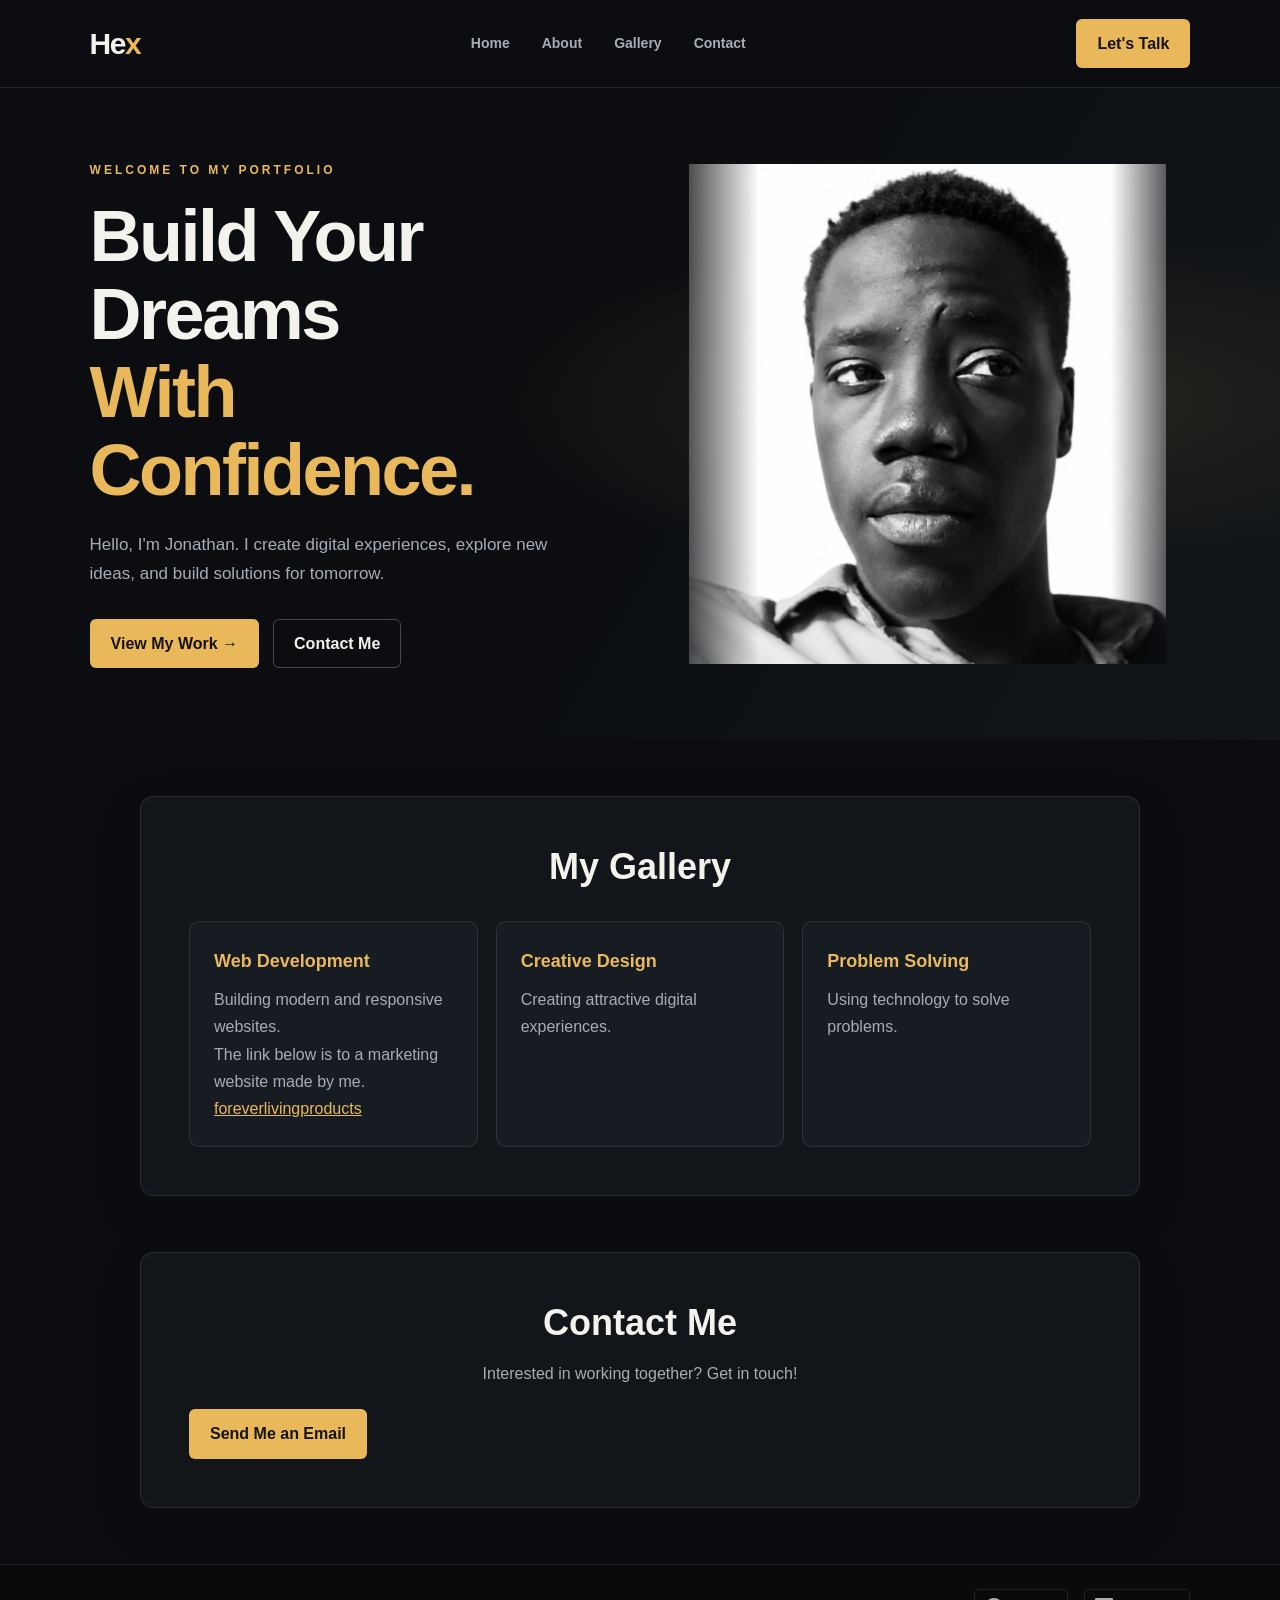
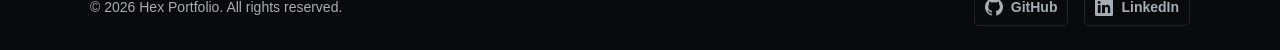
<file: index.html>
<!DOCTYPE html>
<html lang="en">

<head>
    <meta charset="UTF-8">
    <meta name="viewport" content="width=device-width, initial-scale=1.0">

    <title>Olum Jonathan | My Portfolio</title>

    <link rel="stylesheet" href="style.css">
    <link rel="stylesheet" href="https://cdn.jsdelivr.net/npm/bootstrap-icons@1.11.3/font/bootstrap-icons.min.css">

<body>

    <header class="navbar">
        <a href="index.html" class="logo">He<span>x</span></a>

        <nav>
            <a href="index.html">Home</a>
            <a href="about.html">About</a>
            <a href="gallery.html">Gallery</a>
            <a href="contact.html">Contact</a>
        </nav>

        <a href="contact.html" class="nav-button">Let's Talk</a>
    </header>

    <main id="home" class="hero">

        <div class="hero-content">

            <p class="eyebrow">WELCOME TO MY PORTFOLIO</p>

            <h1>
                Build Your Dreams
                <span>With Confidence.</span>
            </h1>

            <p class="description">
                Hello, I'm Jonathan. I create digital experiences,
                explore new ideas, and build solutions for tomorrow.
            </p>

            <div class="buttons">
                <a href="gallery.html" class="primary-button">
                    View My Work →
                </a>

                <a href="contact.html" class="secondary-button">
                    Contact Me
                </a>
            </div>

        </div>

        <div class="hero-image">
            <img src="portfolio.img 2.0.png" alt="my portrait">
        </div>

    </main>
    <section id="services" class="section">
        <h2>My Gallery</h2>

        <div class="services-container">

            <div class="service-card">
                <h3>Web Development</h3>
                <p>Building modern and responsive websites.</p>
                <p>The link below is to a marketing website made by me.<br><span><a
                            href="https://jonathanolum415-lab.github.io/FLP-2.0/index.html">foreverlivingproducts</a></span>
                </p>
            </div>

            <div class="service-card">
                <h3>Creative Design</h3>
                <p>Creating attractive digital experiences.</p>
            </div>

            <div class="service-card">
                <h3>Problem Solving</h3>
                <p>Using technology to solve problems.</p>
            </div>

        </div>
    </section>
    <section id="contact" class="section">
        <h2>Contact Me</h2>

        <p>Interested in working together? Get in touch!</p>

        <a href="mailto:jonathanolum415@gmail.com" class="primary-button">
            Send Me an Email
        </a>
    </section>

    <footer>
        <div class="container">
            <p>&copy; 2026 Hex Portfolio. All rights reserved.</p>
            <div class="social-links">
                <a href="https://github.com/jonathanolum415-lab" aria-label="GitHub" target="_blank"
                    rel="noopener noreferrer">
                    <i class="bi bi-github" aria-hidden="true"></i>
                    <span>GitHub</span>
                </a>
                <a href="https://www.linkedin.com/in/olum-jonathan-6380aa446" aria-label="LinkedIn" target="_blank"
                    rel="noopener noreferrer">
                    <i class="bi bi-linkedin" aria-hidden="true"></i>
                    <span>LinkedIn</span>
                </a>
            </div>

        </div>
    </footer>

</body>

</html>
</file>
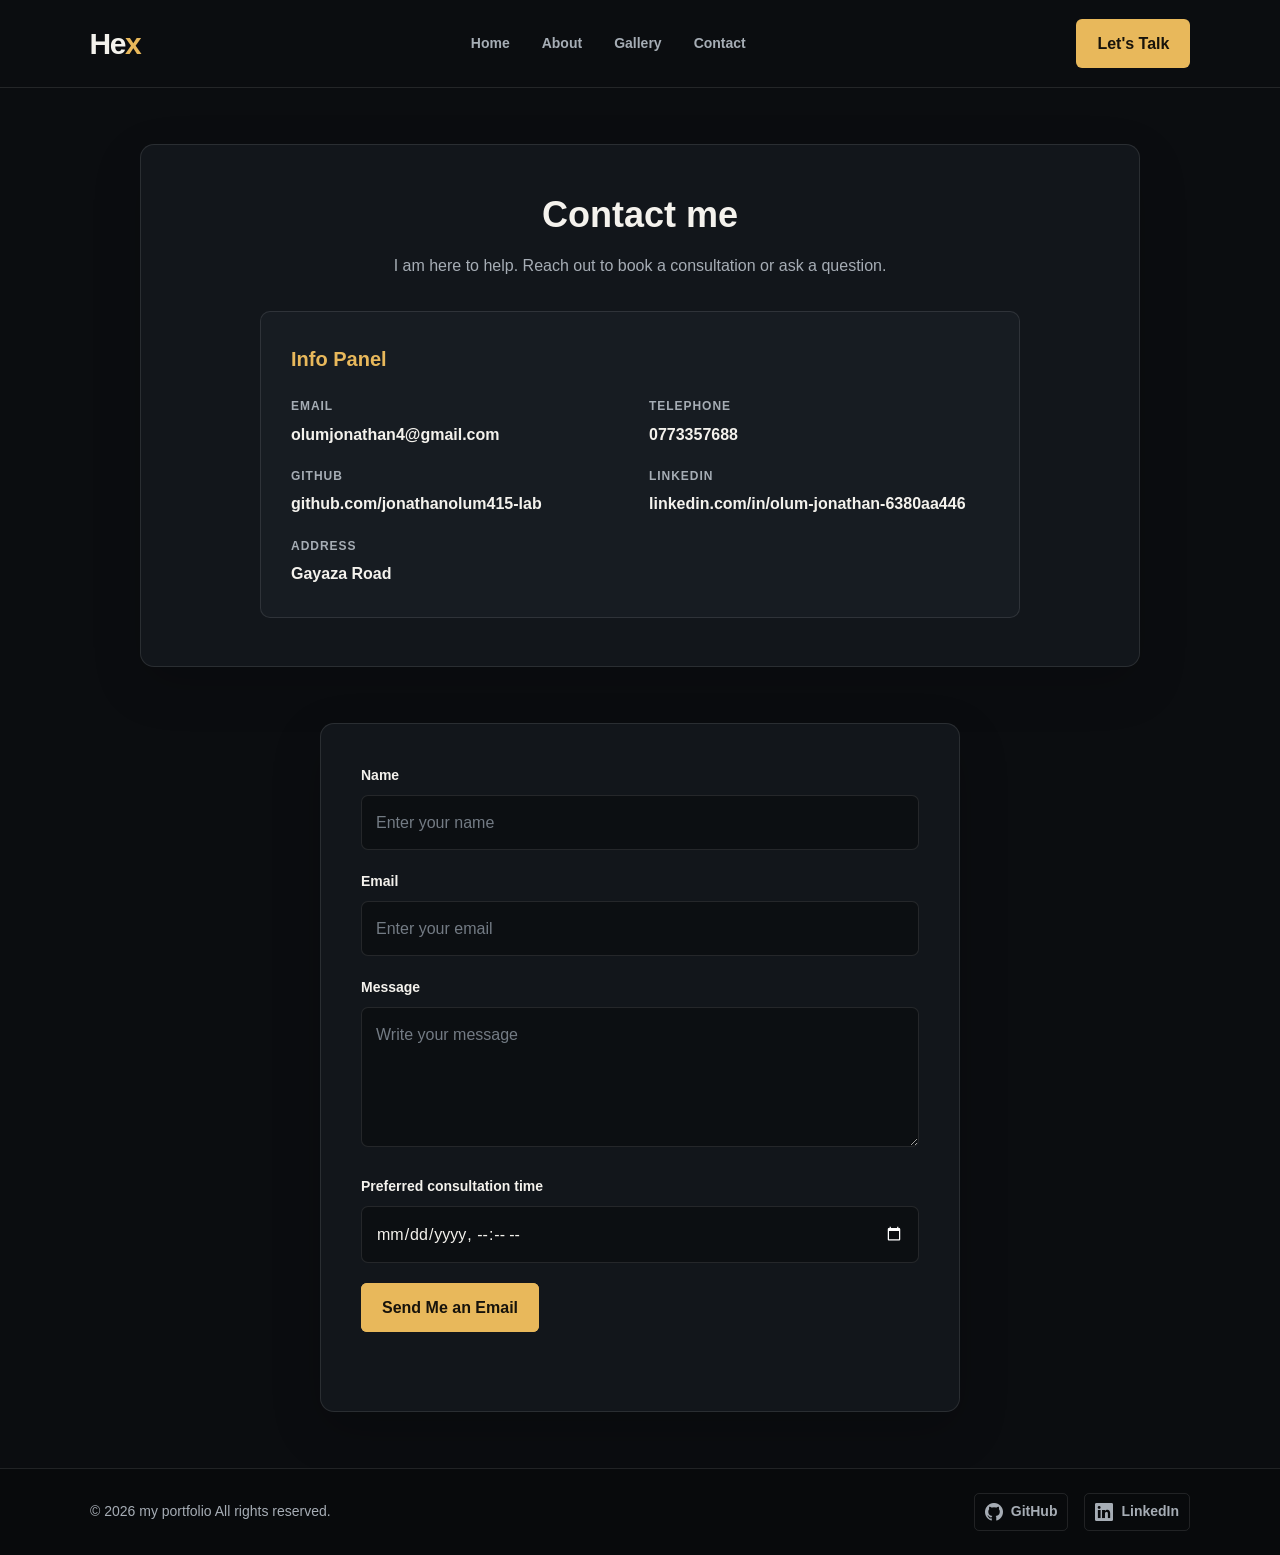
<file: contact.html>
<!DOCTYPE html>
<html lang="en">

<head>
    <meta charset="UTF-8">
    <meta name="viewport" content="width=device-width, initial-scale=1.0">
    <title>Olum Jonathan | My Portfolio</title>
    <link rel="stylesheet" href="style.css">
    <link rel="stylesheet" href="https://cdn.jsdelivr.net/npm/bootstrap-icons@1.11.3/font/bootstrap-icons.min.css">
</head>

<body>
    <header class="navbar">
        <a href="index.html" class="logo">He<span>x</span></a>

        <nav>
            <a href="index.html">Home</a>
            <a href="about.html">About</a>
            <a href="gallery.html">Gallery</a>
            <a href="contact.html">Contact</a>
        </nav>

        <a href="contact.html" class="nav-button">Let's Talk</a>
    </header>
    <main>
        <section id="contact" class="section">
            <h2>Contact me</h2>
            <p class="section-intro">I am here to help. Reach out to book a consultation or ask a question.</p>
            <div class="contact-info-panel">
                <h3>Info Panel</h3>
                <div class="contact-info-grid">
                    <div class="contact-info-item">
                        <span>Email</span>
                        <a href="mailto:olumjonathan4@gmail.com">olumjonathan4@gmail.com</a>
                    </div>
                    <div class="contact-info-item">
                        <span>Telephone</span>
                        <a href="tel:0773357688">0773357688</a>
                    </div>
                    <div class="contact-info-item">
                        <span>GitHub</span>
                        <a href="https://github.com/jonathanolum415-lab" target="_blank"
                            rel="noopener noreferrer">github.com/jonathanolum415-lab</a>
                    </div>
                    <div class="contact-info-item">
                        <span>LinkedIn</span>
                        <a href="https://www.linkedin.com/in/olum-jonathan-6380aa446" target="_blank"
                            rel="noopener noreferrer">linkedin.com/in/olum-jonathan-6380aa446</a>
                    </div>
                    <div class="contact-info-item">
                        <span>Address</span>
                        <p>Gayaza Road</p>
                    </div>
                </div>
            </div>
        </section>
        <form class="contact-form" data-contact-form>
            <div class="form-group">
                <label for="name">Name</label>
                <input id="name" name="name" type="text" placeholder="Enter your name" required>
            </div>
            <div class="form-group">
                <label for="email">Email</label>
                <input id="email" name="email" type="email" placeholder="Enter your email" required>
            </div>
            <div class="form-group">
                <label for="message">Message</label>
                <textarea id="message" name="message" placeholder="Write your message" required></textarea>
            </div>
            <div class="form-group">
                <label for="preferredTime">Preferred consultation time</label>
                <input id="preferredTime" name="preferredTime" type="datetime-local">
            </div>
            <button class="button" type="submit"><a href="mailto:jonathanolum415@gmail.com" class="primary-button">
                    Send Me an Email
                </a></button>
            <div class="form-feedback" aria-live="polite"></div>
        </form>
        </section>
        </section>
    </main>
    <footer>
        <div class="container">
            <p>&copy; 2026 my portfolio All rights reserved.</p>
            <div class="social-links">
                <a href="https://github.com/jonathanolum415-lab" aria-label="GitHub" target="_blank"
                    rel="noopener noreferrer">
                    <i class="bi bi-github" aria-hidden="true"></i>
                    <span>GitHub</span>
                </a>
                <a href="https://www.linkedin.com/in/olum-jonathan-6380aa446" aria-label="LinkedIn" target="_blank"
                    rel="noopener noreferrer">
                    <i class="bi bi-linkedin" aria-hidden="true"></i>
                    <span>LinkedIn</span>
                </a>
            </div>
        </div>
    </footer>
</body>

</html>
</file>
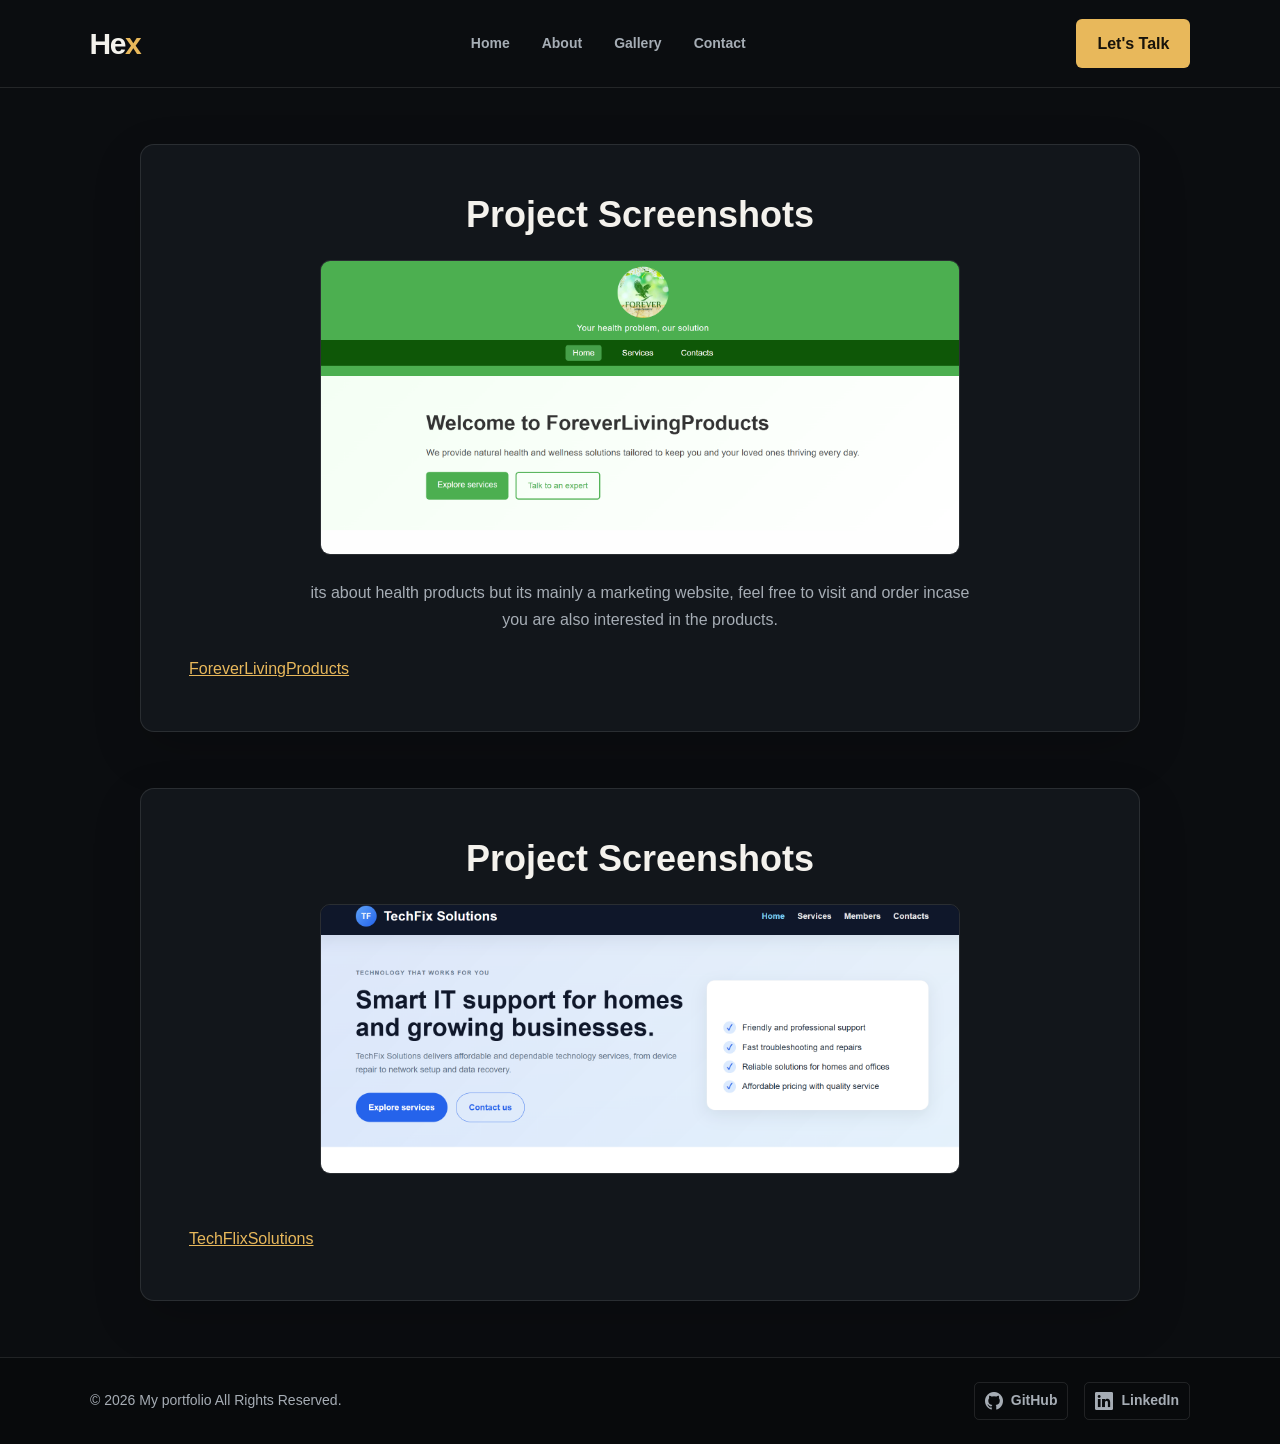
<file: gallery.html>
<!DOCTYPE html>
<html lang="en">

<head>
    <meta charset="UTF-8">
    <meta name="viewport" content="width=device-width, initial-scale=1.0">
    <title>Olum Jonathan | My Portfolio</title>
    <link rel="stylesheet" href="style.css">
    <link rel="stylesheet" href="https://cdn.jsdelivr.net/npm/bootstrap-icons@1.11.3/font/bootstrap-icons.min.css">
</head>

<body>
    <header class="navbar">
        <a href="index.html" class="logo">He<span>x</span></a>

        <nav>
            <a href="index.html">Home</a>
            <a href="about.html">About</a>
            <a href="gallery.html">Gallery</a>
            <a href="contact.html">Contact</a>
        </nav>

        <a href="contact.html" class="nav-button">Let's Talk</a>
    </header>
    <section id="gallery" class="section">
        <h2>Project Screenshots</h2>
        <img src="FLP.png" alt="my web image" width="300" height="200">
        <p>its about health products but its mainly a marketing website, feel free to visit and order incase you are
            also interested in the products.</p>
        <a href="https://jonathanolum415-lab.github.io/FLP-2.0/index.html">ForeverLivingProducts</a>

    </section>
    <section id="gallery" class="section">
        <h2>Project Screenshots</h2>
        <img src="TFS.png" alt="my web image" width="300" height="200"><br>
        <a href="https://jonathanolum415-lab.github.io/TechFlixSolutions/index.html">TechFlixSolutions</a>
    </section>
    <footer>
        <div class="container">
            <p>&copy; 2026 My portfolio All Rights Reserved.</p>
            <div class="social-links">
                <a href="https://github.com/jonathanolum415-lab" aria-label="GitHub" target="_blank"
                    rel="noopener noreferrer">
                    <i class="bi bi-github" aria-hidden="true"></i>
                    <span>GitHub</span>
                </a>
                <a href="https://www.linkedin.com/in/olum-jonathan-6380aa446" aria-label="LinkedIn" target="_blank"
                    rel="noopener noreferrer">
                    <i class="bi bi-linkedin" aria-hidden="true"></i>
                    <span>LinkedIn</span>
                </a>
            </div>
        </div>
    </footer>
</body>

</html>
</file>
<file: style.css>
* {
    box-sizing: border-box;
    margin: 0;
    padding: 0;
    scroll-behavior: smooth;
}

:root {
    color-scheme: dark;
    --background: #0b0d10;
    --surface: #12161b;
    --surface-raised: #171c22;
    --text: #f4f2ed;
    --muted: #a6adb5;
    --accent: #e8b85b;
    --accent-hover: #f2ca7b;
    --border: rgba(255, 255, 255, 0.1);
}

body {
    min-height: 100vh;
    background: var(--background);
    color: var(--text);
    font-family: Arial, Helvetica, sans-serif;
    line-height: 1.7;
}

a {
    color: var(--accent);
    transition: color 0.2s ease, border-color 0.2s ease, background-color 0.2s ease, transform 0.2s ease;
}

a:hover {
    color: var(--accent-hover);
}

a:focus-visible,
button:focus-visible,
input:focus-visible,
textarea:focus-visible {
    outline: 2px solid var(--accent);
    outline-offset: 4px;
}

.navbar {
    position: relative;
    z-index: 2;
    display: flex;
    align-items: center;
    justify-content: space-between;
    gap: 28px;
    padding: 18px 7%;
    border-bottom: 1px solid var(--border);
    background: rgba(11, 13, 16, 0.94);
}

.logo {
    color: var(--text);
    font-size: 30px;
    font-weight: 800;
    letter-spacing: -1.5px;
    text-decoration: none;
}

.logo span {
    color: var(--accent);
}

nav {
    display: flex;
    align-items: center;
    justify-content: center;
    gap: clamp(16px, 3vw, 32px);
}

nav a {
    color: var(--muted);
    font-size: 14px;
    font-weight: 600;
    text-decoration: none;
}

nav a:hover {
    color: var(--accent);
}

.nav-button,
.primary-button,
.secondary-button {
    display: inline-flex;
    align-items: center;
    justify-content: center;
    min-height: 46px;
    padding: 10px 20px;
    border: 1px solid transparent;
    border-radius: 6px;
    font-weight: 700;
    text-decoration: none;
    transition: transform 0.2s ease, background-color 0.2s ease, border-color 0.2s ease, color 0.2s ease;
}

.nav-button,
.primary-button {
    background: var(--accent);
    color: #17130b;
}

.nav-button:hover,
.primary-button:hover {
    transform: translateY(-2px);
    background: var(--accent-hover);
    color: #17130b;
}

.hero {
    display: flex;
    align-items: center;
    justify-content: space-between;
    gap: 48px;
    min-height: 590px;
    padding: 72px 7%;
    overflow: hidden;
    background:
        radial-gradient(ellipse at 78% 48%, rgba(232, 184, 91, 0.12), transparent 36%),
        linear-gradient(120deg, #0b0d10 40%, #11151a 100%);
}

.hero-content {
    z-index: 1;
    flex: 1;
    max-width: 590px;
}

.eyebrow {
    margin-bottom: 18px;
    color: var(--accent);
    font-size: 12px;
    font-weight: 700;
    letter-spacing: 3px;
}

.hero h1 {
    margin-bottom: 22px;
    font-size: clamp(40px, 6vw, 72px);
    line-height: 1.08;
    letter-spacing: -2.5px;
}

.hero h1 span {
    display: block;
    color: var(--accent);
}

.description {
    max-width: 460px;
    margin-bottom: 30px;
    color: var(--muted);
    font-size: 17px;
}

.buttons {
    display: flex;
    flex-wrap: wrap;
    gap: 14px;
}

.secondary-button {
    border-color: rgba(255, 255, 255, 0.25);
    color: var(--text);
}

.secondary-button:hover {
    transform: translateY(-2px);
    border-color: var(--accent);
    color: var(--accent);
}

.hero-image {
    display: flex;
    flex: 1;
    align-items: center;
    justify-content: center;
    min-width: 0;
}

.hero-image img {
    display: block;
    width: 100%;
    max-width: 560px;
    max-height: 500px;
    object-fit: contain;
    filter: grayscale(100%);
    -webkit-mask-image: linear-gradient(to right, transparent, #000 18%, #000 85%, transparent);
    mask-image: linear-gradient(to right, transparent, #000 18%, #000 85%, transparent);
}

.section {
    width: min(100% - 48px, 1000px);
    margin: 56px auto;
    padding: clamp(26px, 5vw, 48px);
    border: 1px solid var(--border);
    border-radius: 14px;
    background: var(--surface);
    box-shadow: 0 18px 50px rgba(0, 0, 0, 0.16);
}

.section h2 {
    margin-bottom: 16px;
    color: var(--text);
    font-size: clamp(26px, 4vw, 36px);
    line-height: 1.2;
}

.section>p {
    max-width: 680px;
    margin: 0 auto 22px;
    color: var(--muted);
}

.section>h2,
.section>p {
    text-align: center;
}

.services-container {
    display: grid;
    grid-template-columns: repeat(3, minmax(0, 1fr));
    gap: 18px;
    margin-top: 32px;
}

.service-card {
    padding: 24px;
    border: 1px solid var(--border);
    border-radius: 10px;
    background: var(--surface-raised);
    transition: transform 0.2s ease, border-color 0.2s ease;
}

.service-card:hover {
    transform: translateY(-4px);
    border-color: rgba(232, 184, 91, 0.65);
}

.service-card h3 {
    margin-bottom: 10px;
    color: var(--accent);
    font-size: 18px;
}

.service-card p {
    color: var(--muted);
}

.section ul {
    display: grid;
    gap: 10px;
    padding-left: 22px;
    color: var(--muted);
}

.section li {
    padding-left: 4px;
}

.section li::marker {
    color: var(--accent);
}

.section img {
    display: block;
    width: 100%;
    max-width: 640px;
    height: auto;
    margin: 24px auto;
    border: 1px solid var(--border);
    border-radius: 10px;
    object-fit: cover;
}

.contact-form {
    width: min(100% - 48px, 640px);
    margin: 32px auto 56px;
    padding: clamp(24px, 5vw, 40px);
    border: 1px solid var(--border);
    border-radius: 14px;
    background: var(--surface);
    box-shadow: 0 18px 50px rgba(0, 0, 0, 0.2);
}

form {
    text-align: left;
}

.form-group {
    margin-bottom: 20px;
}

.form-group label {
    display: block;
    margin-bottom: 7px;
    color: var(--text);
    font-size: 14px;
    font-weight: 700;
}

.form-group input,
.form-group textarea {
    width: 100%;
    padding: 13px 14px;
    border: 1px solid var(--border);
    border-radius: 7px;
    background: #0c0f12;
    color: var(--text);
    font: inherit;
    text-align: left;
    transition: border-color 0.2s ease, box-shadow 0.2s ease;
}

.form-group input::placeholder,
.form-group textarea::placeholder {
    color: #737b84;
}

.form-group input:focus,
.form-group textarea:focus {
    border-color: var(--accent);
    box-shadow: 0 0 0 3px rgba(232, 184, 91, 0.12);
}

.form-group textarea {
    min-height: 140px;
    resize: vertical;
}

.contact-form button {
    border: 0;
    cursor: pointer;
    font: inherit;
}

.contact-form .button {
    padding: 0;
    border-radius: 6px;
    background: var(--accent);
}

.contact-form .button .primary-button {
    color: #17130b;
}

.form-feedback {
    min-height: 24px;
    margin-top: 15px;
    color: #a8d5a2;
    font-weight: 700;
}

.form-feedback.error {
    color: #ff9c9c;
}

.form-feedback.success {
    color: #a8d5a2;
}

.contact-info h3 {
    margin-bottom: 20px;
    font-size: 26px;
}

.contact-info p {
    margin-bottom: 14px;
    color: var(--muted);
}

.contact-info strong {
    color: var(--text);
}

.contact-info-panel {
    max-width: 760px;
    margin: 32px auto 0;
    padding: clamp(20px, 4vw, 30px);
    border: 1px solid var(--border);
    border-radius: 10px;
    background: var(--surface-raised);
}

.contact-info-panel h3 {
    margin-bottom: 20px;
    color: var(--accent);
    font-size: 20px;
}

.contact-info-grid {
    display: grid;
    grid-template-columns: repeat(2, minmax(0, 1fr));
    gap: 18px;
}

.contact-info-item {
    min-width: 0;
}

.contact-info-item>span {
    display: block;
    margin-bottom: 4px;
    color: var(--muted);
    font-size: 12px;
    font-weight: 700;
    letter-spacing: 0.08em;
    text-transform: uppercase;
}

.contact-info-item>a,
.contact-info-item>p {
    overflow-wrap: anywhere;
    color: var(--text);
    font-weight: 600;
    text-decoration: none;
}

.contact-info-item>a:hover {
    color: var(--accent);
}

footer {
    padding: 24px 7%;
    border-top: 1px solid var(--border);
    background: #080a0c;
    color: var(--muted);
}

footer .container {
    display: flex;
    align-items: center;
    justify-content: space-between;
    gap: 16px;
    max-width: 1100px;
    margin: 0 auto;
}

footer p {
    margin: 0;
    font-size: 14px;
}

.social-links {
    display: flex;
    align-items: center;
    gap: 16px;
}

.social-links a {
    display: inline-flex;
    align-items: center;
    gap: 8px;
    padding: 6px 10px;
    border: 1px solid var(--border);
    border-radius: 5px;
    color: var(--muted);
    font-size: 14px;
    font-weight: 700;
    text-decoration: none;
}

.social-links i {
    font-size: 18px;
    line-height: 1;
}

.social-links a:hover {
    transform: translateY(-2px);
    border-color: var(--accent);
    color: var(--accent);
}

@media (max-width: 786px) {
    .navbar {
        flex-wrap: wrap;
        justify-content: center;
        gap: 14px 22px;
        padding: 16px 5%;
    }

    .navbar nav {
        order: 3;
        width: 100%;
        flex-wrap: wrap;
    }

    .navbar .nav-button {
        margin-left: auto;
    }

    .hero {
        min-height: 0;
        flex-direction: column;
        align-items: flex-start;
        gap: 30px;
        padding: 64px 7% 40px;
    }

    .hero-image {
        align-self: center;
        width: 100%;
    }

    .hero-image img {
        max-height: 380px;
    }

    .services-container {
        grid-template-columns: 1fr;
    }

    .contact-info-grid {
        grid-template-columns: 1fr;
        gap: 14px;
    }

    footer .container {
        flex-direction: column;
        text-align: center;
    }
}

@media (max-width: 480px) {
    .navbar {
        gap: 12px;
    }

    .logo {
        font-size: 26px;
    }

    .navbar .nav-button {
        min-height: 40px;
        padding: 8px 14px;
    }

    nav {
        gap: 14px;
    }

    nav a {
        font-size: 13px;
    }

    .hero h1 {
        letter-spacing: -1.5px;
    }

    .section,
    .contact-form {
        width: calc(100% - 32px);
    }
}

@media (prefers-reduced-motion: reduce) {

    *,
    *::before,
    *::after {
        scroll-behavior: auto !important;
        transition-duration: 0.01ms !important;
        animation-duration: 0.01ms !important;
        animation-iteration-count: 1 !important;
    }
}
</file>
